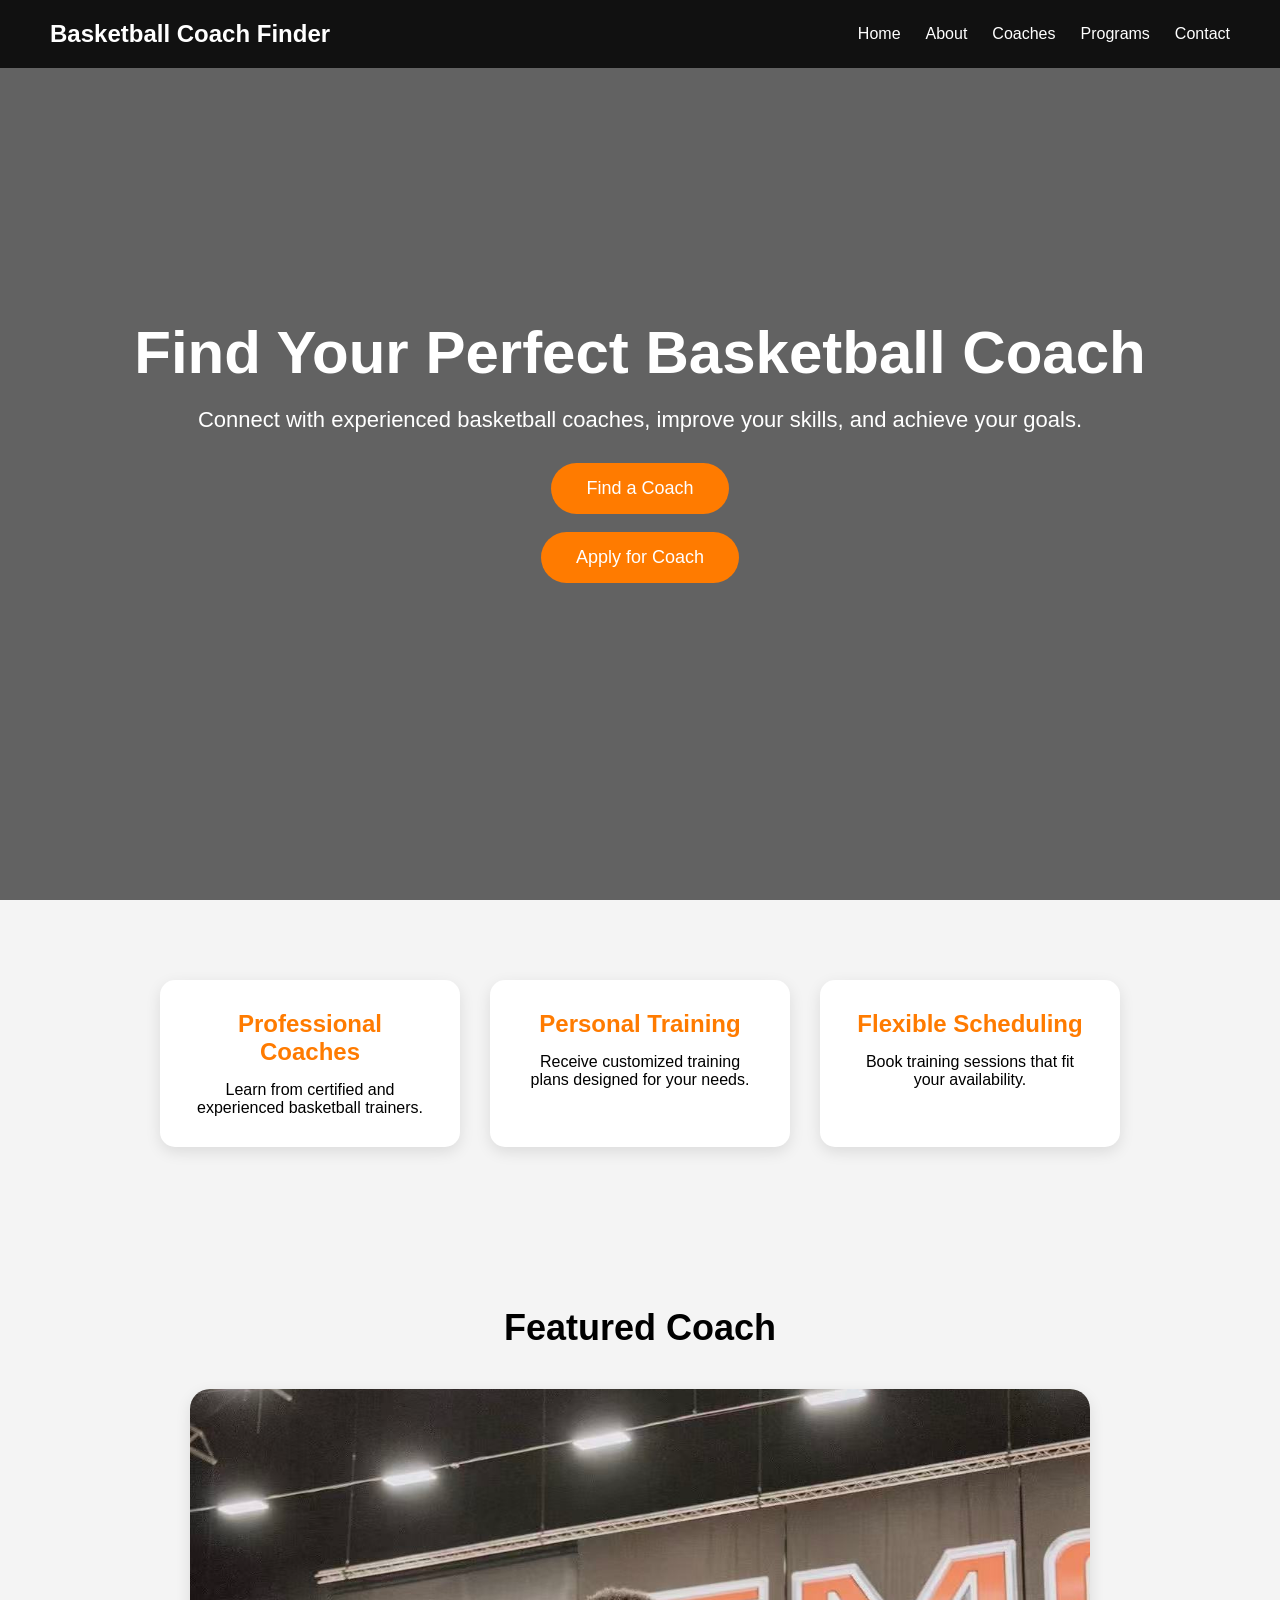
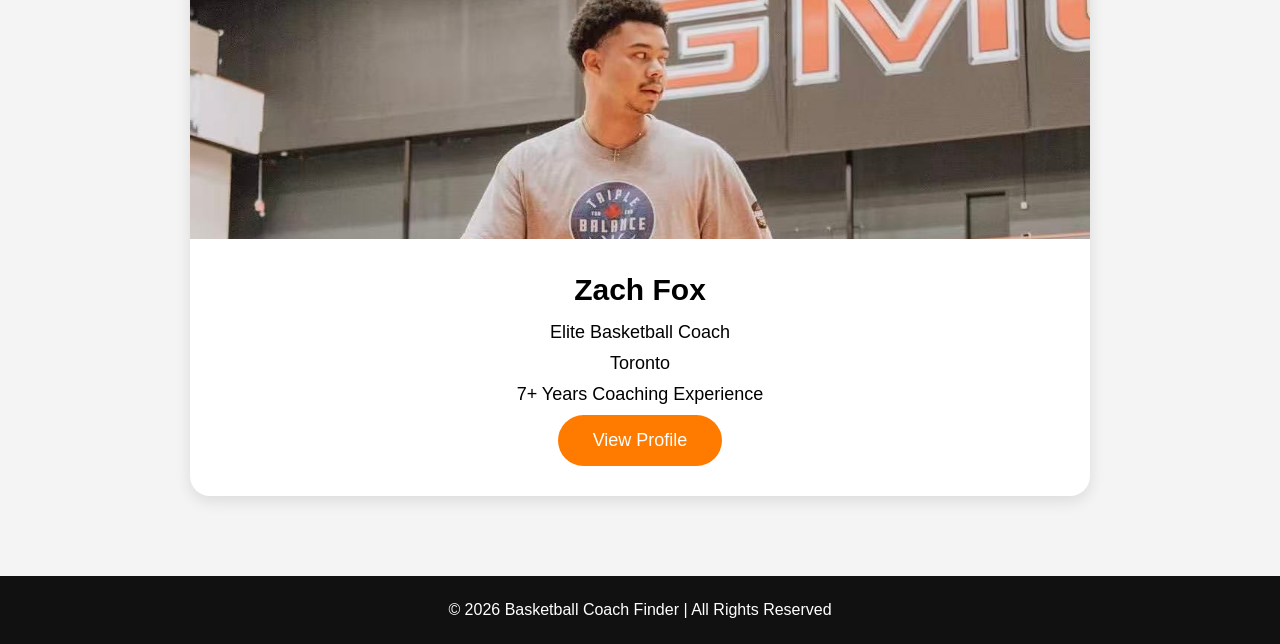
<file: index.html>
<!DOCTYPE html>
<html lang="zh">
<head>
    <meta charset="UTF-8">
    <meta name="viewport" content="width=device-width, initial-scale=1.0">
    <title>Basketball Coach Finder</title>
    <link rel="stylesheet" href="style.css">
</head>

<body>
    <header>
        <meta property="og:title" content="Basketball Coach Finder">
        <meta property="og:description"
      content="Find experienced basketball coaches and improve your game.">
        <meta property="og:image"
      content="https://ivanx93.github.io/Basketball-Advertizing/logo.jpg">
        <meta property="og:url"
      content="https://ivanx93.github.io/Basketball-Advertizing/">

        <meta property="og:type" content="website">
        <meta name="twitter:card" content="summary_large_image">
        <meta name="twitter:image"
      content="https://ivanx93.github.io/Basketball-Advertizing/logo.jpg">
        <nav>
            <div class="logo">
                Basketball Coach Finder
            </div>

            <ul class="nav-links">
                <li><a href="#">Home</a></li>
                <li><a href="#">About</a></li>
                <li><a href="#">Coaches</a></li>
                <li><a href="#">Programs</a></li>
                <li><a href="#">Contact</a></li>
            </ul>
        </nav>
    </header>
    
    <section class="hero">
        <div class="hero-content">
            <h1>Find Your Perfect Basketball Coach</h1>
            <p>
                Connect with experienced basketball coaches,
                improve your skills, and achieve your goals.
            </p>

            <a href="#" class="btn">
                Find a Coach
            </a>

            <br><br>

            <button class="btn" id="applyCoachBtn">
                Apply for Coach
            </button>
        </div>
    </section>

    <section class="features">
        <div class="feature-card">
            <h2>Professional Coaches</h2>
            <p>
                Learn from certified and experienced basketball trainers.
            </p>
        </div>
        
        <div class="feature-card">
            <h2>Personal Training</h2>
            <p>
                Receive customized training plans designed for your needs.
            </p>
        </div>

        <div class="feature-card">
            <h2>Flexible Scheduling</h2>
            <p>
                Book training sessions that fit your availability.
            </p>
        </div>

    </section>

    <section class="coach-preview">
        <h2>Featured Coach</h2>

        <div class="coach-card">
            <a href="coach_page.html">
                <img src="Zach_Fox1.jpg" alt="Coach Zach Fox">
            </a>

            <div class="coach-info">
                <h3>Zach Fox</h3>
                <p>Elite Basketball Coach</p>
                <p>Toronto</p>
                <p>7+ Years Coaching Experience</p>
                <a href="coach_page.html" class="btn">
                    View Profile
                </a>
            </div>
        </div>
    </section>

    <footer>
        <p>© 2026 Basketball Coach Finder | All Rights Reserved</p>
    </footer>

    <script src="script.js"></script>

</body>
</html>
</file>
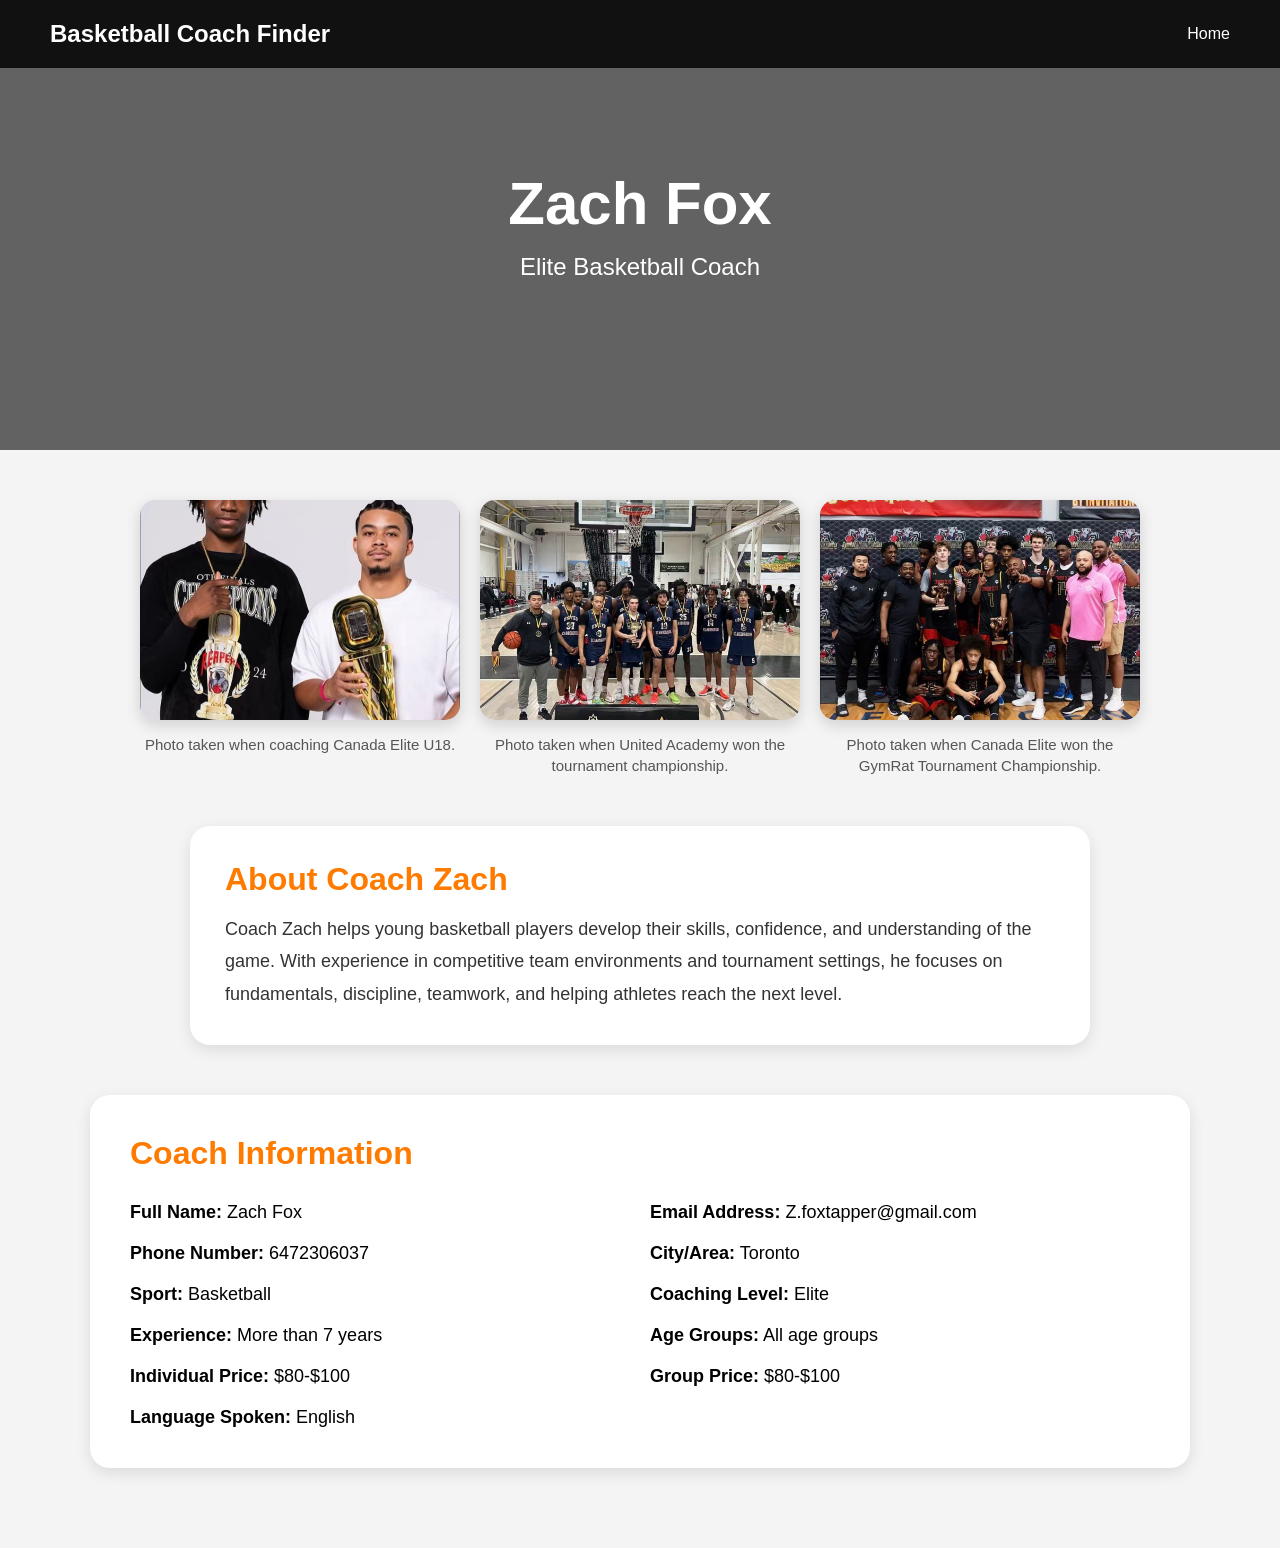
<file: coach_page.html>
<!DOCTYPE html>
<html lang="en">
<head>
    <meta charset="UTF-8">
    <meta name="viewport" content="width=device-width, initial-scale=1.0">
    <title>Zach Fox Profile</title>
    <link rel="stylesheet" href="coach_style.css">
</head>
<body>

    <header>
        <nav>
            <div class="logo">
                Basketball Coach Finder
            </div>

            <ul class="nav-links">
                <li><a href="index.html">Home</a></li>
            </ul>
        </nav>
    </header>

    <section class="profile-hero">
        <div class="overlay">
            <h1>Zach Fox</h1>
            <p>Elite Basketball Coach</p>
        </div>
    </section>

   <section class="coach-gallery">

    <div class="gallery-item">
        <img src="Zach_Fox4.jpg" alt="Basketball Training">
        <p>Photo taken when coaching Canada Elite U18.</p>
    </div>

    <div class="gallery-item">
        <img src="Zach_Fox2.jpg" alt="Basketball Coach">
        <p>Photo taken when United Academy won the tournament championship.</p>
    </div>

    <div class="gallery-item">
        <img src="Zach_Fox3.jpg" alt="Basketball Practice">
        <p>Photo taken when Canada Elite won the GymRat Tournament Championship.</p>
    </div>

</section>
    <section class="coach-bio">

    <h2>About Coach Zach</h2>

    <p>
        Coach Zach helps young basketball players develop their skills,
        confidence, and understanding of the game. With experience in
        competitive team environments and tournament settings, he focuses
        on fundamentals, discipline, teamwork, and helping athletes reach
        the next level.
    </p>

</section>

    <section class="profile-container">

        <div class="profile-info">

            <h2>Coach Information</h2>

            <div class="info-grid">
                <div><strong>Full Name:</strong> Zach Fox</div>
                <div><strong>Email Address:</strong> Z.foxtapper@gmail.com</div>
                <div><strong>Phone Number:</strong> 6472306037</div>
                <div><strong>City/Area:</strong> Toronto</div>
                <div><strong>Sport:</strong> Basketball</div>
                <div><strong>Coaching Level:</strong> Elite</div>
                <div><strong>Experience:</strong> More than 7 years</div>
                <div><strong>Age Groups:</strong> All age groups</div>
                <div><strong>Individual Price:</strong> $80-$100</div>
                <div><strong>Group Price:</strong> $80-$100</div>
                <div><strong>Language Spoken:</strong> English</div>
            </div>

        </div>

    </section>

</body>
</html>
</file>
<file: style.css>
*{
    margin:0;
    padding:0;
    box-sizing:border-box;
    font-family:Arial, Helvetica, sans-serif;
}

body{
    background-color:#f4f4f4;
}

header{
    background:#111;
    position:fixed;
    width:100%;
    top:0;
    z-index:1000;
}

nav{
    display:flex;
    justify-content:space-between;
    align-items:center;
    padding:20px 50px;
}

.logo{
    color:white;
    font-size:24px;
    font-weight:bold;
}

.nav-links{
    display:flex;
    list-style:none;
}

.nav-links li{
    margin-left:25px;
}

.nav-links a{
    color:white;
    text-decoration:none;
    transition:0.3s;
}

.nav-links a:hover{
    color:#ff7b00;
}

.hero{
    height:100vh;

    background:
    linear-gradient(
        rgba(0,0,0,0.6),
        rgba(0,0,0,0.6)
    ),
    url("https://images.unsplash.com/photo-1519861531473-9200262188bf");

    background-size:cover;
    background-position:center;

    display:flex;
    justify-content:center;
    align-items:center;

    text-align:center;
    color:white;
}

.hero-content h1{
    font-size:60px;
    margin-bottom:20px;
}

.hero-content p{
    font-size:22px;
    margin-bottom:30px;
}

.btn{
    display:inline-block;
    background:#ff7b00;
    color:white;
    padding:15px 35px;
    text-decoration:none;
    border:none;
    border-radius:30px;
    font-size:18px;
    cursor:pointer;
    transition:0.3s;
}

.btn:hover{
    background:#ff5500;
}

.features{
    display:flex;
    justify-content:center;
    gap:30px;
    padding:80px 50px;
    flex-wrap:wrap;
}

.feature-card{
    width:300px;
    background:white;
    padding:30px;
    border-radius:15px;
    text-align:center;
    box-shadow:0 5px 15px rgba(0,0,0,0.1);
}

.feature-card h2{
    color:#ff7b00;
    margin-bottom:15px;
}

.gallery{
    padding:80px 50px;
    text-align:center;
}

.gallery h2{
    margin-bottom:30px;
    font-size:36px;
}

.gallery-container{
    display:flex;
    justify-content:center;
    gap:20px;
    flex-wrap:wrap;
}

.gallery-container img{
    width:350px;
    height:250px;
    object-fit:cover;
    border-radius:15px;
    transition:0.3s;
}

.gallery-container img:hover{
    transform:scale(1.05);
}

.coach-preview{
    padding:80px 50px;
    text-align:center;
}

.coach-preview h2{
    font-size:36px;
    margin-bottom:40px;
}

.coach-card{
    max-width:900px;
    margin:auto;
    background:white;
    border-radius:20px;
    overflow:hidden;
    box-shadow:0 5px 15px rgba(0,0,0,0.1);
}

.coach-card img{
    width:100%;
    max-height:450px;
    object-fit:cover;
    transition:0.3s;
}

.coach-card img:hover{
    transform:scale(1.03);
}

.coach-info{
    padding:30px;
}

.coach-info h3{
    font-size:30px;
    margin-bottom:15px;
}

.coach-info p{
    margin-bottom:10px;
    font-size:18px;
}

footer{
    background:#111;
    color:white;
    text-align:center;
    padding:25px;
}

@media(max-width:768px){

    nav{
        flex-direction:column;
    }

    .nav-links{
        margin-top:15px;
    }

    .hero-content h1{
        font-size:40px;
    }

    .hero-content p{
        font-size:18px;
    }
}
</file>
<file: coach_style.css>
*{
    margin:0;
    padding:0;
    box-sizing:border-box;
    font-family:Arial, Helvetica, sans-serif;
}

body{
    background:#f4f4f4;
}

header{
    background:#111;
    position:fixed;
    width:100%;
    top:0;
    z-index:1000;
}

nav{
    display:flex;
    justify-content:space-between;
    align-items:center;
    padding:20px 50px;
}

.logo{
    color:white;
    font-size:24px;
    font-weight:bold;
}

.nav-links{
    list-style:none;
}

.nav-links a{
    color:white;
    text-decoration:none;
}

.nav-links a:hover{
    color:#ff7b00;
}

.profile-hero{
    height:50vh;
    background:
    linear-gradient(
        rgba(0,0,0,0.6),
        rgba(0,0,0,0.6)
    ),
    url("https://images.unsplash.com/photo-1519861531473-9200262188bf");

    background-size:cover;
    background-position:center;

    display:flex;
    justify-content:center;
    align-items:center;
}

.overlay{
    text-align:center;
    color:white;
}

.overlay h1{
    font-size:60px;
    margin-bottom:15px;
}

.overlay p{
    font-size:24px;
}

.coach-gallery{
    max-width:1100px;
    margin:50px auto;
    display:flex;
    justify-content:center;
    gap:20px;
    padding:0 20px;
    flex-wrap:wrap;
}

.coach-gallery img{
    width:320px;
    height:220px;
    object-fit:cover;
    border-radius:15px;
    box-shadow:0 5px 15px rgba(0,0,0,0.15);
    transition:0.3s;
}

.coach-gallery img:hover{
    transform:scale(1.05);
}

.profile-container{
    max-width:1100px;
    margin:40px auto 80px;
    background:white;
    border-radius:20px;
    overflow:hidden;
    box-shadow:0 5px 15px rgba(0,0,0,0.1);
}

.profile-info{
    padding:40px;
}

.profile-info h2{
    color:#ff7b00;
    margin-bottom:30px;
    font-size:32px;
}

.info-grid{
    display:grid;
    grid-template-columns:1fr 1fr;
    gap:20px;
    font-size:18px;
}

@media(max-width:768px){

    nav{
        flex-direction:column;
    }

    .overlay h1{
        font-size:40px;
    }

    .coach-gallery{
        flex-direction:column;
        align-items:center;
    }

    .coach-gallery img{
        width:90%;
        max-width:350px;
    }

    .info-grid{
        grid-template-columns:1fr;
    }
}

.gallery-item{
    text-align:center;
    max-width:320px;
}

.gallery-item p{
    margin-top:10px;
    font-size:15px;
    color:#555;
    line-height:1.4;
}

.coach-bio{
    max-width:900px;
    margin:20px auto 50px;
    background:white;
    padding:35px;
    border-radius:20px;
    box-shadow:0 5px 15px rgba(0,0,0,0.1);
}

.coach-bio h2{
    color:#ff7b00;
    margin-bottom:15px;
    font-size:32px;
}

.coach-bio p{
    font-size:18px;
    line-height:1.8;
    color:#333;
}
</file>
